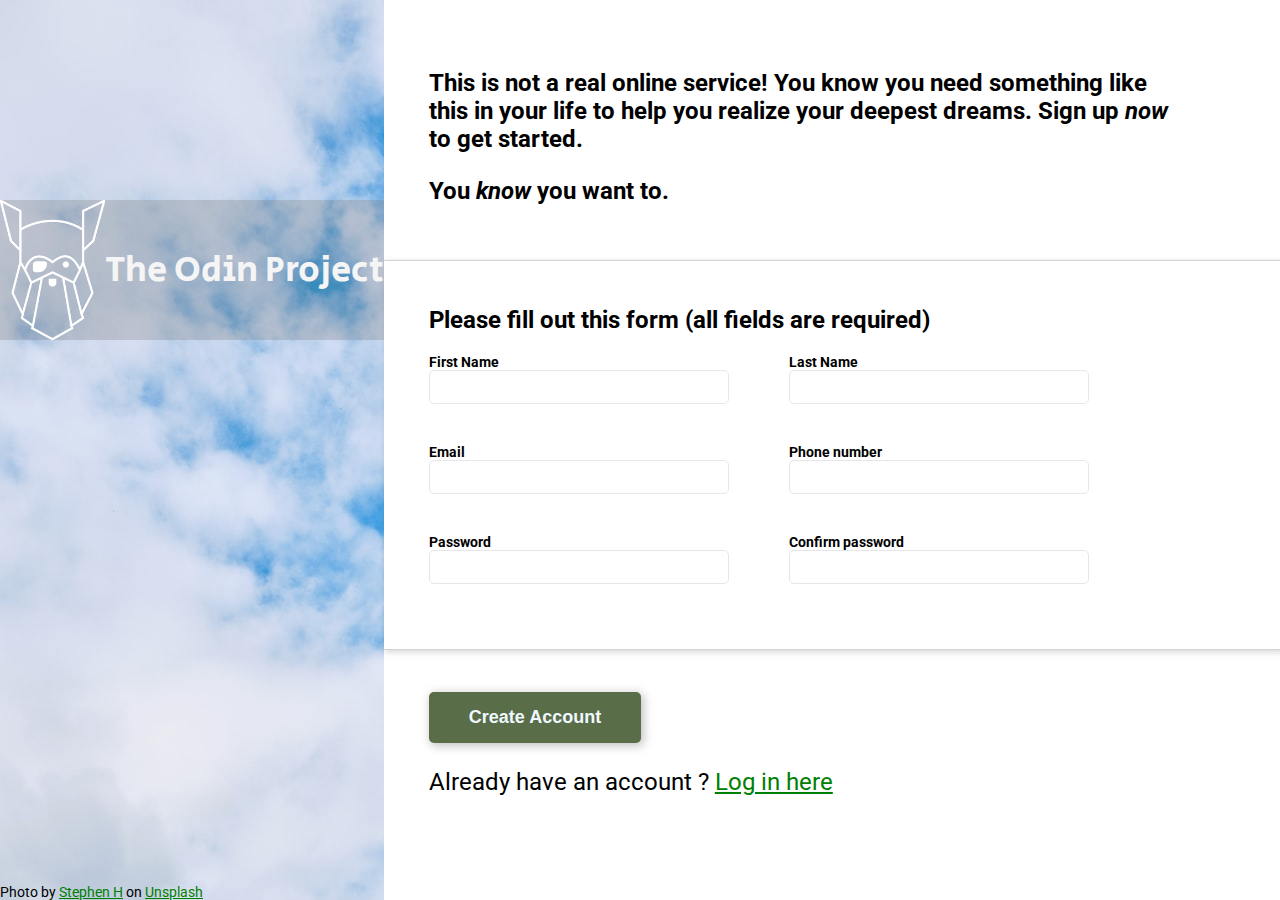
<file: index.html>
<!DOCTYPE html>
<html lang="en">
<head>
  <meta charset="UTF-8">
  <meta http-equiv="X-UA-Compatible" content="IE=edge">
  <meta name="viewport" content="width=device-width, initial-scale=1.0">
  <title>Document</title>
  <link rel="stylesheet" href="styles.css">
  <link rel="preconnect" href="https://fonts.googleapis.com">
  <link rel="preconnect" href="https://fonts.gstatic.com" crossorigin>
  <link href="https://fonts.googleapis.com/css2?family=Roboto:ital,wght@0,100;0,300;0,400;0,500;0,700;0,900;1,100;1,300;1,400;1,500;1,700;1,900&family=Secular+One&display=swap" rel="stylesheet">
</head>
<body>
 
  <div class="bg-img flex-global-container">
    <div class="flex-background-left">
      <div class="odin-logo"><img src="img/odin-lined.png" alt="white logo for the Odin Project"> The Odin Project</div>
      <div class="photo-credits">Photo by <a href="https://unsplash.com/@stteee?utm_source=unsplash&utm_medium=referral&utm_content=creditCopyText">Stephen H</a> on <a href="https://unsplash.com/?utm_source=unsplash&utm_medium=referral&utm_content=creditCopyText">Unsplash</a></div>
    </div>
    <form action="http://httpbin.org/post" method="post">
      <div class="flex-background-right">
        <div class="flex-right-top">
          <p>This is not a real online service! You know you need something like this in your life to help you realize your deepest dreams. Sign up <em>now</em> to get started.</p>
          <p>You <em>know</em> you want to.</p></div>
        <div class="flex-right-center">
          <fieldset>Please fill out this form (all fields are required)
            <ul>
              <li><label for="firstName">First Name</label><input type="text" id="firstName" class="form-field" name="firstName" placeholder=' ' required></li>
              <li><label for="lastName">Last Name</label><input type="text" id="lastName" name="lastName" placeholder=' ' required></li>
              <li><label for="email">Email</label><input type="email" id="email" name="email" placeholder=' ' required></li>
              <li><label for="phone">Phone number</label><input type="tel" id="phone" name="phone" pattern="^(?:0|\(?\+33\)?\s?|0033\s?)[1-79](?:[\.\-\s]?\d\d){4}$" placeholder=' ' required></li>
              <li id="pwd-field"><label for="password">Password</label><input type="password" id="password" name="password" pattern="(?=^.{8,}$)((?=.*\d)|(?=.*\W+))(?![.\n])(?=.*[A-Z])(?=.*[a-z]).*$" placeholder=' ' required>
                <div id="pwd-requirements" class="hidden">
                  <div>Password must contain the following:</div>
                  <div class="pwd-req-flex">
                    <div id="letter">A lowercase letter</div>
                    <div id="capital">A capital (uppercase) letter</div>
                    <div id="number">A number</div>
                    <div id="length">Minimum 8 characters</div>
                  </div>
                </div>
              </li>
              <li id="confirm-pwd-field"><label for="confirm-password">Confirm password</label><input type="password" id="confirm-password" name="confirm-password" placeholder=' ' required>
                <div id="confirm-msg" class="hidden">Passwords match</div>
              </li>
            </ul>
          </fieldset>
        </div>
        
        <div class="flex-right-bottom">
          <button type="submit" value="">Create Account</button>
          <div>Already have an account ? <a href="#" title="log in page">Log in here</a></div>
        </div>
      </div>
    </form>
  </div>
  <script src="script.js"></script>
</body>
</html>
</file>
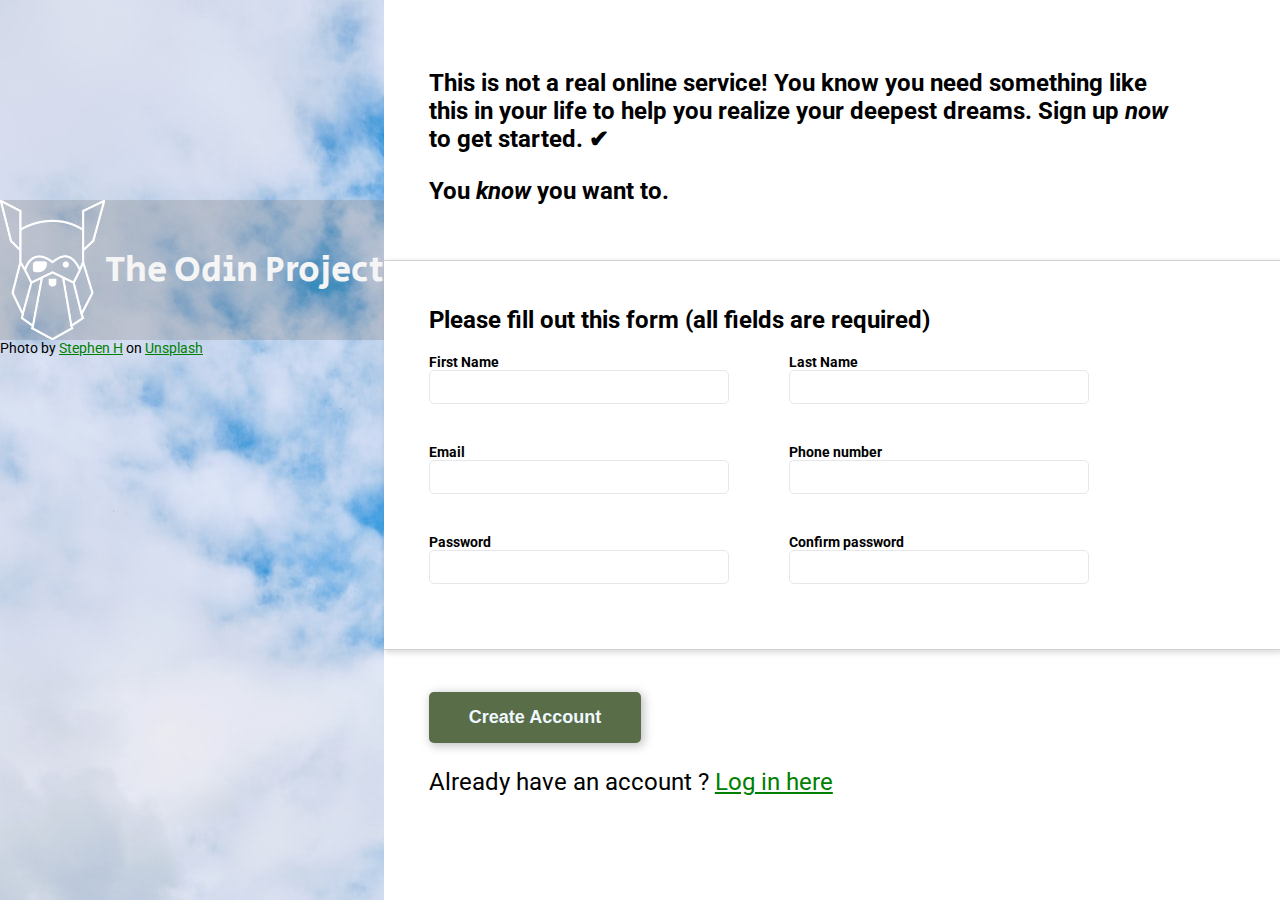
<file: form.html>
<!DOCTYPE html>
<html lang="en">
<head>
  <meta charset="UTF-8">
  <meta http-equiv="X-UA-Compatible" content="IE=edge">
  <meta name="viewport" content="width=device-width, initial-scale=1.0">
  <title>Document</title>
  <link rel="stylesheet" href="styles.css">
  <link rel="preconnect" href="https://fonts.googleapis.com">
  <link rel="preconnect" href="https://fonts.gstatic.com" crossorigin>
  <link href="https://fonts.googleapis.com/css2?family=Roboto:ital,wght@0,100;0,300;0,400;0,500;0,700;0,900;1,100;1,300;1,400;1,500;1,700;1,900&family=Secular+One&display=swap" rel="stylesheet">
</head>
<body>
 
  <div class="bg-img flex-global-container">
    <div class="flex-background-left">
      <div class="odin-logo"><img src="img/odin-lined.png" alt="white logo for the Odin Project"> The Odin Project</div>
      <div>Photo by <a href="https://unsplash.com/@stteee?utm_source=unsplash&utm_medium=referral&utm_content=creditCopyText">Stephen H</a> on <a href="https://unsplash.com/?utm_source=unsplash&utm_medium=referral&utm_content=creditCopyText">Unsplash</a></div>
    </div>
    <form action="http://httpbin.org/post" method="post">
      <div class="flex-background-right">
        <div class="flex-right-top">
          <p>This is not a real online service! You know you need something like this in your life to help you realize your deepest dreams. Sign up <em>now</em> to get started. &#x2714;</p>
          <p>You <em>know</em> you want to.</p></div>
        <div class="flex-right-center">
          <fieldset>Please fill out this form (all fields are required)
            <ul>
              <li><label for="firstName">First Name</label><input type="text" id="firstName" class="form-field" name="firstName" placeholder=' ' required></li>
              <li><label for="lastName">Last Name</label><input type="text" id="lastName" name="lastName" placeholder=' ' required></li>
              <li><label for="email">Email</label><input type="email" id="email" name="email" placeholder=' ' required></li>
              <li><label for="phone">Phone number</label><input type="tel" id="phone" name="phone" pattern="^(?:0|\(?\+33\)?\s?|0033\s?)[1-79](?:[\.\-\s]?\d\d){4}$" placeholder=' ' required></li>
              <li id="pwd-field"><label for="password">Password</label><input type="password" id="password" name="password" pattern="(?=^.{8,}$)((?=.*\d)|(?=.*\W+))(?![.\n])(?=.*[A-Z])(?=.*[a-z]).*$" placeholder=' ' required>
                <div id="pwd-requirements" class="hidden">
                  <div>Password must contain the following:</div>
                  <div class="pwd-req-flex">
                    <div id="letter">A lowercase letter</div>
                    <div id="capital">A capital (uppercase) letter</div>
                    <div id="number">A number</div>
                    <div id="length">Minimum 8 characters</div>
                  </div>
                </div>
              </li>
              <li id="confirm-pwd-field"><label for="confirm-password">Confirm password</label><input type="password" id="confirm-password" name="confirm-password" placeholder=' ' required>
                <div id="confirm-msg" class="hidden">Passwords match</div>
              </li>
            </ul>
          </fieldset>
        </div>
        
        <div class="flex-right-bottom">
          <button type="submit" value="">Create Account</button>
          <div>Already have an account ? <a href="#" title="log in page">Log in here</a></div>
        </div>
      </div>
    </form>
  </div>
  <script src="script.js"></script>
</body>
</html>
</file>
<file: styles.css>
:root {
  font-size: 24px;
  font-family: 'Roboto', Arial, Helvetica, sans-serif;
}

body {
  height: 100vh;
  width: 100vw;
  margin: 0;
}

a {
  color: green;
}

form {
  display: flex;
  box-sizing: border-box;
  flex-direction: column;
  background-color: white;
  width: 70%;
}

fieldset {
  font-weight: bold;
}

/* -------- Left part with logo -------- */

.bg-img {
  background-image: url('img/background.jpg');
  width: 100%;
  min-height: 100%;
  height: auto;
  background-repeat: no-repeat;
  background-attachment: fixed;
  display: flex;
  flex-direction: row;
  padding: 0;
  margin: 0;  
}

.flex-background-left {
  display: flex;
  box-sizing: border-box;
  width: 30%;
  flex-direction: column;
  font-size: 14px;
}

.photo-credits {
  margin-top: auto;
  margin-bottom: 0;
}

.odin-logo {
  box-sizing: border-box;
  font-size: 36px;
  height: 140px;
  width: 100%;
  margin: 200px 0 0 0;
  background-color: rgba(128, 128, 128, 0.3);
  display: flex;
  justify-content: center;
  align-items: center;
  font-family: 'Secular One', Impact, Haettenschweiler, 'Arial Narrow Bold', sans-serif;
  color: whitesmoke;
}

.odin-logo img {
  height: 100%;
  width: auto;
}

/* -------- Top right part -------- */

.flex-background-right {
  display: flex;
  box-sizing: border-box;
  flex-direction: column;
  background-color: white;
}

.flex-right-top {
  max-height: 20%;
  padding: 5% 10% 5% 5%;
  font-weight: bold;
}

/* -------- Form part -------- */

.flex-right-center {
  min-height: 30%;
  border-top: 1px solid lightgrey;
  border-bottom: 1px solid lightgrey;
  padding: 5% 5% 5% 5%;
  display: flex;
  box-shadow: 2px 2px 5px 1px rgba(126, 126, 126, 0.26);
}

li label {
  font-size: 14px;
  font-weight: bold;
}

li input {
  height: 30px;
  font-size: 18px;
  border: 1px solid #E5E7EB;
  border-radius: 5px;
}

li input:focus {
  outline: 1px solid blue;
  border: none;
  box-shadow: 2px 2px 5px 1px rgba(126, 126, 126, 0.2);
}

form ul, fieldset {
  margin: 0;
  padding: 0;
  border: none;
}

form ul {
  display: flex;
  flex-direction: row;
  flex-wrap: wrap;
}

form ul li {
  list-style-type: none;
  margin: 10px 30px 10px 0;
  padding: 10px 30px 10px 0;
  display: flex;
  max-width: 300px;
  flex-direction: column;
  flex-basis: 100%;
}

#pwd-field {
  position: relative;
}

#pwd-requirements {
  position: absolute;
  font-size: 10px;
  margin: 0;
  padding: 0;
  top: 60px;
}

.pwd-req-flex {
  display: flex;
  flex-wrap: wrap;
}

.pwd-req-flex div {
  flex-basis: 40%;
}

#confirm-pwd-field {
  position: relative;
}

#confirm-msg {
  position: absolute;
  font-size: 10px;
  margin: 0;
  padding: 0;
  top: 60px;
}

.hidden {
  visibility: hidden;
}

.validation-ok {
  visibility: visible;
  color: green;
}

.validation-ok::before {
  position: relative;
  content: "\2714"; /* ✔ */
}

.validation-nok {
  visibility: visible;
  color: red;
}

.validation-nok::before {
  position: relative;
  content: "\2718"; /* ✘ */
}

input:not(:placeholder-shown):not(:focus):invalid {
  outline: 1px solid red;
  border: none;
  box-shadow: 2px 2px 5px 1px rgba(241, 4, 4, 0.432);
}

/* -------- Bottom part -------- */

.flex-right-bottom {
  max-height: 20%;
  padding: 3% 10% 5% 5%;
}

button[type='submit'] {
  background-color: #596D48;
  font-size: 18px;
  font-weight: bold;
  color: aliceblue;
  padding: 15px 40px;
  border-radius: 5px;
  border: none;
  box-shadow: 2px 2px 10px 1px rgba(128, 128, 128, 0.473);
  margin: 15px 0px 25px;
  transition-duration: 0.3s;
}

button[type='submit']:hover {
  cursor: pointer;
  background-color: rgb(146, 236, 146);
}

button[type='submit']:active {
  transform: scale(0.5);
  background-color: rgb(75, 163, 64);
}
</file>
